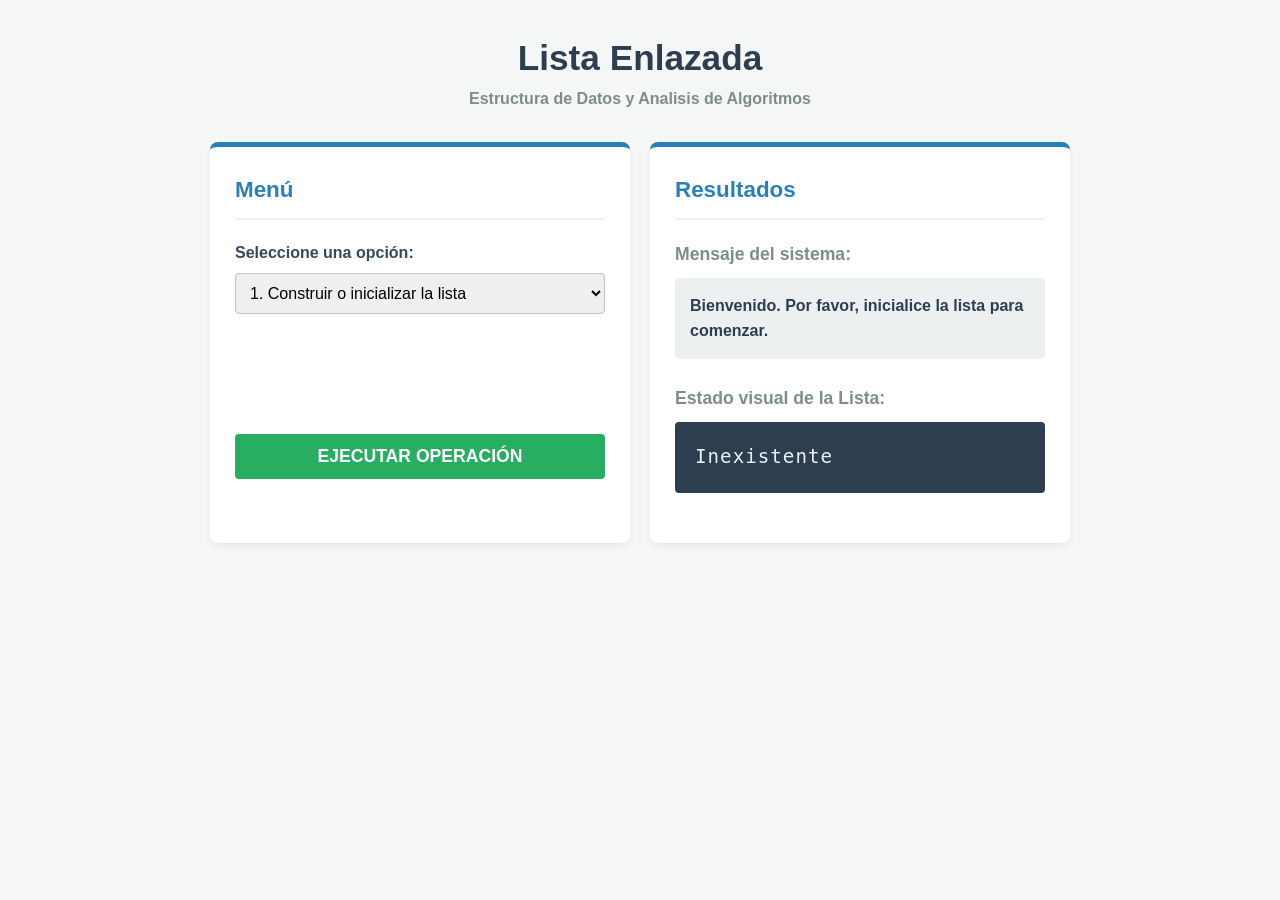
<file: index.html>
<!DOCTYPE html>
<html lang="es">

<head>
    <meta charset="UTF-8">
    <meta name="viewport" content="width=device-width, initial-scale=1.0">
    <title>Simulador de Lista Enlazada</title>
    <link rel="stylesheet" href="styless.css">
</head>

<body>

    <div class="contenedor">
        <header>
            <h1>Lista Enlazada</h1>
            <p>Estructura de Datos y Analisis de Algoritmos</p>
        </header>

        <main class="grid-layout">
            <!-- PANEL DE CONTROL (Menú) -->
            <section class="panel panel-controles">
                <h2>Menú</h2>

                <div class="grupo-control">
                    <label for="opcion-menu">Seleccione una opción:</label>
                    <select id="opcion-menu">
                        <option value="1">1. Construir o inicializar la lista</option>
                        <option value="2">2. Insertar elemento</option>
                        <option value="3">3. Retirar elemento</option>
                        <option value="4">4. Consultar la lista (Recorrido)</option>
                        <option value="5">5. Determinar número de elementos</option>
                        <option value="6">6. Determinar si la lista es vacía</option>
                        <option value="7">7. Consultar elemento actual</option>
                    </select>
                </div>

                <!-- ÁREA DINÁMICA DE ENTRADA DE DATOS -->
                <div id="area-inputs" class="area-inputs">
                    <!-- Los inputs se inyectarán aquí mediante JS según la opción elegida -->
                </div>

                <button id="btn-ejecutar" class="btn-primario">EJECUTAR OPERACIÓN</button>
            </section>

            <!-- PANEL DE RESULTADOS -->
            <section class="panel panel-resultados">
                <h2>Resultados</h2>

                <div class="caja-resultado">
                    <h3>Mensaje del sistema:</h3>
                    <p id="mensaje-sistema" class="mensaje neutro">Bienvenido. Por favor, inicialice la lista para
                        comenzar.</p>
                </div>

                <div class="caja-resultado">
                    <h3>Estado visual de la Lista:</h3>
                    <div id="vista-lista" class="vista-lista">Inexistente</div>
                </div>
            </section>
        </main>
    </div>

    <script src="./taller.js"></script>
</body>
</file>
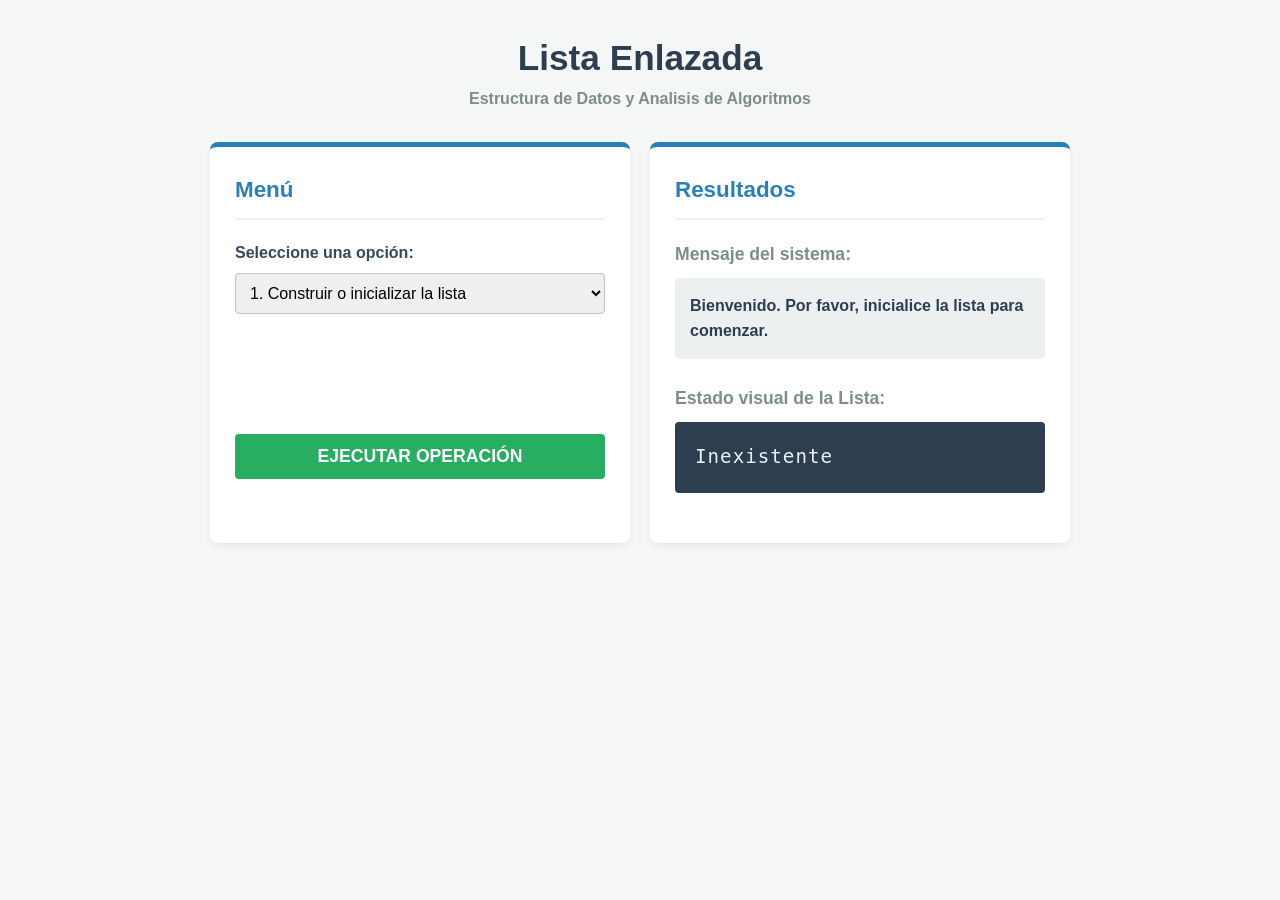
<file: ListaEnlazada/index.html>
<!DOCTYPE html>
<html lang="es">

<head>
    <meta charset="UTF-8">
    <meta name="viewport" content="width=device-width, initial-scale=1.0">
    <title>Simulador de Lista Enlazada</title>
    <link rel="stylesheet" href="styless.css">
</head>

<body>

    <div class="contenedor">
        <header>
            <h1>Lista Enlazada</h1>
            <p>Estructura de Datos y Analisis de Algoritmos</p>
        </header>

        <main class="grid-layout">
            <!-- PANEL DE CONTROL (Menú) -->
            <section class="panel panel-controles">
                <h2>Menú</h2>

                <div class="grupo-control">
                    <label for="opcion-menu">Seleccione una opción:</label>
                    <select id="opcion-menu">
                        <option value="1">1. Construir o inicializar la lista</option>
                        <option value="2">2. Insertar elemento</option>
                        <option value="3">3. Retirar elemento</option>
                        <option value="4">4. Consultar la lista (Recorrido)</option>
                        <option value="5">5. Determinar número de elementos</option>
                        <option value="6">6. Determinar si la lista es vacía</option>
                        <option value="7">7. Consultar elemento actual</option>
                    </select>
                </div>

                <!-- ÁREA DINÁMICA DE ENTRADA DE DATOS -->
                <div id="area-inputs" class="area-inputs">
                    <!-- Los inputs se inyectarán aquí mediante JS según la opción elegida -->
                </div>

                <button id="btn-ejecutar" class="btn-primario">EJECUTAR OPERACIÓN</button>
            </section>

            <!-- PANEL DE RESULTADOS -->
            <section class="panel panel-resultados">
                <h2>Resultados</h2>

                <div class="caja-resultado">
                    <h3>Mensaje del sistema:</h3>
                    <p id="mensaje-sistema" class="mensaje neutro">Bienvenido. Por favor, inicialice la lista para
                        comenzar.</p>
                </div>

                <div class="caja-resultado">
                    <h3>Estado visual de la Lista:</h3>
                    <div id="vista-lista" class="vista-lista">Inexistente</div>
                </div>
            </section>
        </main>
    </div>

    <script src="./taller.js"></script>
</body>

</html>
</file>
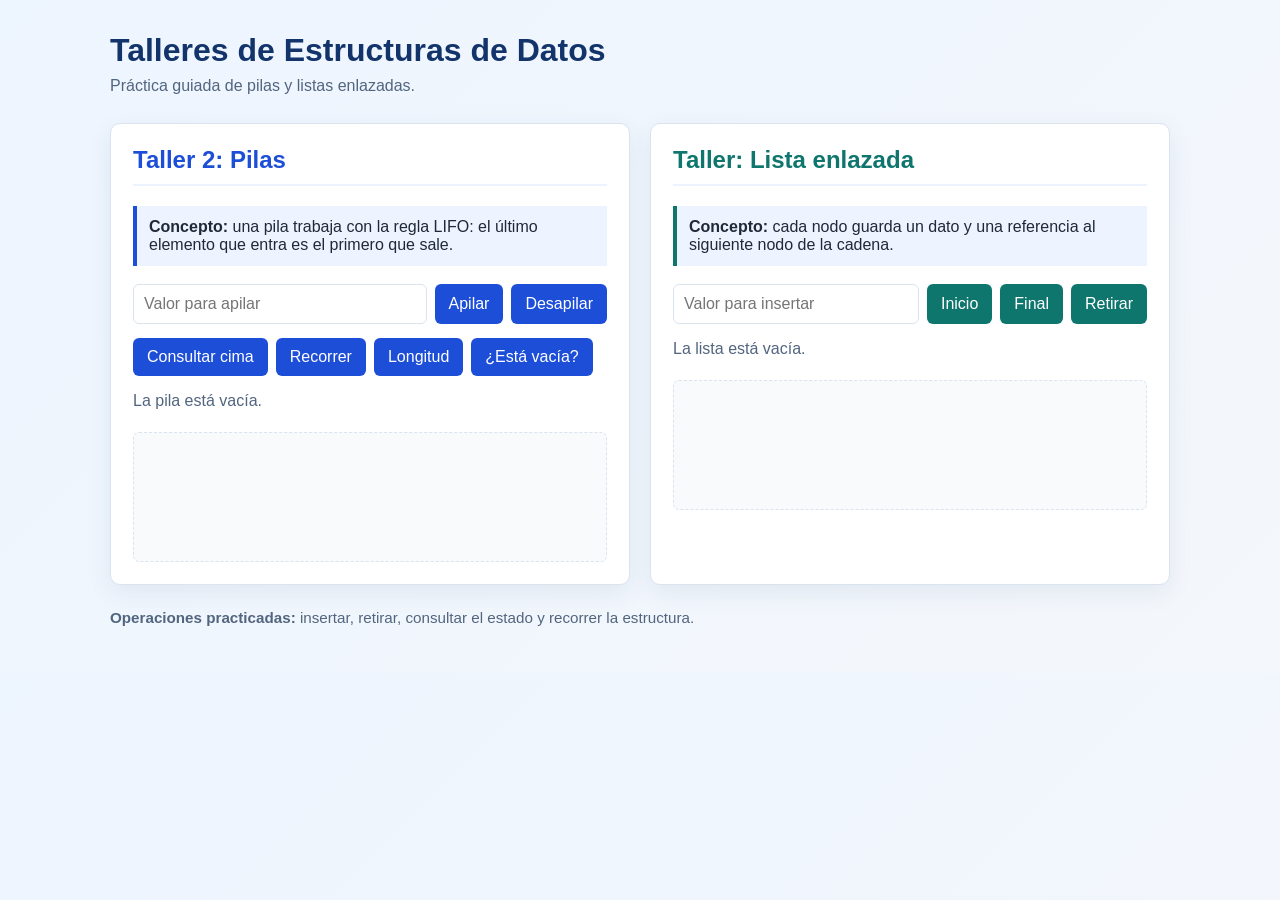
<file: Pilas/talleres.html>
<!DOCTYPE html>
<html lang="es">

<head>
    <meta charset="UTF-8">
    <meta name="viewport" content="width=device-width, initial-scale=1.0">
    <title>Talleres de Estructuras de Datos</title>
    <style>
        :root {
            --fondo: #f4f7fb;
            --texto: #1f2937;
            --principal: #1d4ed8;
            --secundario: #0f766e;
            --borde: #dbe3ef;
            --blanco: #ffffff;
            --suave: #eef4ff;
        }

        * { box-sizing: border-box; }

        body {
            margin: 0;
            font-family: "Segoe UI", sans-serif;
            color: var(--texto);
            background: linear-gradient(135deg, #edf5ff, var(--fondo));
        }

        .contenedor { max-width: 1100px; margin: auto; padding: 32px 20px; }
        header { margin-bottom: 28px; }
        h1, h2, h3 { margin-top: 0; }
        h1 { color: #12346b; margin-bottom: 8px; }
        header p { margin: 0; color: #52657f; }
        .tarjetas { display: grid; grid-template-columns: repeat(2, 1fr); gap: 20px; }
        .tarjeta {
            background: var(--blanco);
            border: 1px solid var(--borde);
            border-radius: 10px;
            padding: 22px;
            box-shadow: 0 8px 24px rgba(31, 60, 100, 0.08);
        }
        .tarjeta h2 { color: var(--principal); border-bottom: 2px solid var(--suave); padding-bottom: 10px; }
        .tarjeta.lista h2 { color: var(--secundario); }
        .explicacion { background: var(--suave); border-left: 4px solid var(--principal); padding: 12px; margin-bottom: 18px; }
        .lista .explicacion { border-left-color: var(--secundario); }
        .controles { display: flex; gap: 8px; margin-bottom: 14px; }
        input, button { font: inherit; }
        input { flex: 1; min-width: 0; padding: 10px; border: 1px solid var(--borde); border-radius: 6px; }
        button { border: 0; border-radius: 6px; padding: 10px 14px; color: white; background: var(--principal); cursor: pointer; }
        button:hover { filter: brightness(0.92); }
        .lista button { background: var(--secundario); }
        .estado { min-height: 44px; padding: 12px; background: #f8fafc; border: 1px solid var(--borde); border-radius: 6px; }
        .resultado { min-height: 24px; color: #52657f; }
        .pila-visual { display: flex; flex-direction: column-reverse; gap: 5px; min-height: 130px; padding: 10px; background: #f8fafc; border: 1px dashed var(--borde); border-radius: 6px; }
        .elemento { padding: 9px; text-align: center; color: #12346b; background: #dbeafe; border-radius: 4px; font-weight: 600; }
        .lista-visual { display: flex; flex-wrap: wrap; align-items: center; gap: 8px; min-height: 130px; padding: 10px; background: #f8fafc; border: 1px dashed var(--borde); border-radius: 6px; }
        .flecha { color: var(--secundario); font-weight: bold; }
        .nota { margin-top: 24px; color: #52657f; font-size: 0.95rem; }

        @media (max-width: 760px) {
            .tarjetas { grid-template-columns: 1fr; }
            .controles { flex-wrap: wrap; }
            .controles input { flex-basis: 100%; }
        }
    </style>
</head>

<body>
    <main class="contenedor">
        <header>
            <h1>Talleres de Estructuras de Datos</h1>
            <p>Práctica guiada de pilas y listas enlazadas.</p>
        </header>

        <section class="tarjetas">
            <article class="tarjeta">
                <h2>Taller 2: Pilas</h2>
                <div class="explicacion">
                    <strong>Concepto:</strong> una pila trabaja con la regla LIFO: el último elemento que entra es el primero que sale.
                </div>
                <div class="controles">
                    <input id="valor-pila" type="text" placeholder="Valor para apilar">
                    <button id="apilar" type="button">Apilar</button>
                    <button id="desapilar" type="button">Desapilar</button>
                </div>
                <div class="controles operaciones-pila">
                    <button id="consultar-cima" type="button">Consultar cima</button>
                    <button id="recorrer-pila" type="button">Recorrer</button>
                    <button id="longitud-pila" type="button">Longitud</button>
                    <button id="vacia-pila" type="button">¿Está vacía?</button>
                </div>
                <p id="resultado-pila" class="resultado">La pila está vacía.</p>
                <div id="pila-visual" class="pila-visual" aria-live="polite"></div>
            </article>

            <article class="tarjeta lista">
                <h2>Taller: Lista enlazada</h2>
                <div class="explicacion">
                    <strong>Concepto:</strong> cada nodo guarda un dato y una referencia al siguiente nodo de la cadena.
                </div>
                <div class="controles">
                    <input id="valor-lista" type="text" placeholder="Valor para insertar">
                    <button id="insertar-inicio" type="button">Inicio</button>
                    <button id="insertar-final" type="button">Final</button>
                    <button id="retirar-final" type="button">Retirar</button>
                </div>
                <p id="resultado-lista" class="resultado">La lista está vacía.</p>
                <div id="lista-visual" class="lista-visual" aria-live="polite"></div>
            </article>
        </section>

        <p class="nota"><strong>Operaciones practicadas:</strong> insertar, retirar, consultar el estado y recorrer la estructura.</p>
    </main>

    <script src="talleres.js"></script>
</body>

</html>
</file>
<file: styless.css>
* {
    box-sizing: border-box;
    margin: 0;
    padding: 0;
}

body {
    font-family: 'Segoe UI', Tahoma, Geneva, Verdana, sans-serif;
    background-color: #f4f7f6;
    color: #333;
    line-height: 1.6;
}

.contenedor {
    max-width: 900px;
    margin: 30px auto;
    padding: 0 20px;
}

header {
    text-align: center;
    margin-bottom: 30px;
}

header h1 {
    color: #2c3e50;
    font-size: 2.2rem;
}

header p {
    color: #7f8c8d;
    font-weight: bold;
}

.grid-layout {
    display: grid;
    grid-template-columns: 1fr 1fr;
    gap: 20px;
}

.panel {
    background: #ffffff;
    padding: 25px;
    border-radius: 8px;
    box-shadow: 0 4px 6px rgba(0,0,0,0.05);
    border-top: 5px solid #2980b9;
}

.panel h2 {
    color: #2980b9;
    margin-bottom: 20px;
    font-size: 1.4rem;
    border-bottom: 2px solid #ecf0f1;
    padding-bottom: 10px;
}

.grupo-control {
    margin-bottom: 20px;
}

label {
    display: block;
    margin-bottom: 8px;
    font-weight: bold;
    color: #34495e;
}

select, input[type="text"] {
    width: 100%;
    padding: 10px;
    border: 1px solid #bdc3c7;
    border-radius: 4px;
    font-size: 1rem;
}

.area-inputs {
    min-height: 80px;
    margin-bottom: 20px;
}

.radios {
    display: flex;
    gap: 15px;
    margin-top: 10px;
}

.radios label {
    font-weight: normal;
    display: flex;
    align-items: center;
    gap: 5px;
}

.btn-primario {
    width: 100%;
    padding: 12px;
    background-color: #27ae60;
    color: white;
    border: none;
    border-radius: 4px;
    font-size: 1.1rem;
    font-weight: bold;
    cursor: pointer;
    transition: background-color 0.3s;
}

.btn-primario:hover {
    background-color: #219a52;
}

.caja-resultado {
    margin-bottom: 25px;
}

.caja-resultado h3 {
    font-size: 1.1rem;
    color: #7f8c8d;
    margin-bottom: 10px;
}

.mensaje {
    padding: 15px;
    border-radius: 4px;
    font-weight: bold;
}

.mensaje.neutro { background-color: #ecf0f1; color: #2c3e50; }
.mensaje.exito { background-color: #d4edda; color: #155724; border-left: 4px solid #28a745; }
.mensaje.error { background-color: #f8d7da; color: #721c24; border-left: 4px solid #dc3545; }

.vista-lista {
    background-color: #2c3e50;
    color: #ecf0f1;
    padding: 20px;
    border-radius: 4px;
    font-family: monospace;
    font-size: 1.2rem;
    letter-spacing: 1px;
    overflow-x: auto;
    white-space: nowrap;
}

/* Responsividad para móviles */
@media (max-width: 768px) {
    .grid-layout {
        grid-template-columns: 1fr;
    }
}
</file>
<file: ListaEnlazada/styless.css>
* {
    box-sizing: border-box;
    margin: 0;
    padding: 0;
}

body {
    font-family: 'Segoe UI', Tahoma, Geneva, Verdana, sans-serif;
    background-color: #f4f7f6;
    color: #333;
    line-height: 1.6;
}

.contenedor {
    max-width: 900px;
    margin: 30px auto;
    padding: 0 20px;
}

header {
    text-align: center;
    margin-bottom: 30px;
}

header h1 {
    color: #2c3e50;
    font-size: 2.2rem;
}

header p {
    color: #7f8c8d;
    font-weight: bold;
}

.grid-layout {
    display: grid;
    grid-template-columns: 1fr 1fr;
    gap: 20px;
}

.panel {
    background: #ffffff;
    padding: 25px;
    border-radius: 8px;
    box-shadow: 0 4px 6px rgba(0,0,0,0.05);
    border-top: 5px solid #2980b9;
}

.panel h2 {
    color: #2980b9;
    margin-bottom: 20px;
    font-size: 1.4rem;
    border-bottom: 2px solid #ecf0f1;
    padding-bottom: 10px;
}

.grupo-control {
    margin-bottom: 20px;
}

label {
    display: block;
    margin-bottom: 8px;
    font-weight: bold;
    color: #34495e;
}

select, input[type="text"] {
    width: 100%;
    padding: 10px;
    border: 1px solid #bdc3c7;
    border-radius: 4px;
    font-size: 1rem;
}

.area-inputs {
    min-height: 80px;
    margin-bottom: 20px;
}

.radios {
    display: flex;
    gap: 15px;
    margin-top: 10px;
}

.radios label {
    font-weight: normal;
    display: flex;
    align-items: center;
    gap: 5px;
}

.btn-primario {
    width: 100%;
    padding: 12px;
    background-color: #27ae60;
    color: white;
    border: none;
    border-radius: 4px;
    font-size: 1.1rem;
    font-weight: bold;
    cursor: pointer;
    transition: background-color 0.3s;
}

.btn-primario:hover {
    background-color: #219a52;
}

.caja-resultado {
    margin-bottom: 25px;
}

.caja-resultado h3 {
    font-size: 1.1rem;
    color: #7f8c8d;
    margin-bottom: 10px;
}

.mensaje {
    padding: 15px;
    border-radius: 4px;
    font-weight: bold;
}

.mensaje.neutro { background-color: #ecf0f1; color: #2c3e50; }
.mensaje.exito { background-color: #d4edda; color: #155724; border-left: 4px solid #28a745; }
.mensaje.error { background-color: #f8d7da; color: #721c24; border-left: 4px solid #dc3545; }

.vista-lista {
    background-color: #2c3e50;
    color: #ecf0f1;
    padding: 20px;
    border-radius: 4px;
    font-family: monospace;
    font-size: 1.2rem;
    letter-spacing: 1px;
    overflow-x: auto;
    white-space: nowrap;
}

/* Responsividad para móviles */
@media (max-width: 768px) {
    .grid-layout {
        grid-template-columns: 1fr;
    }
}
</file>
